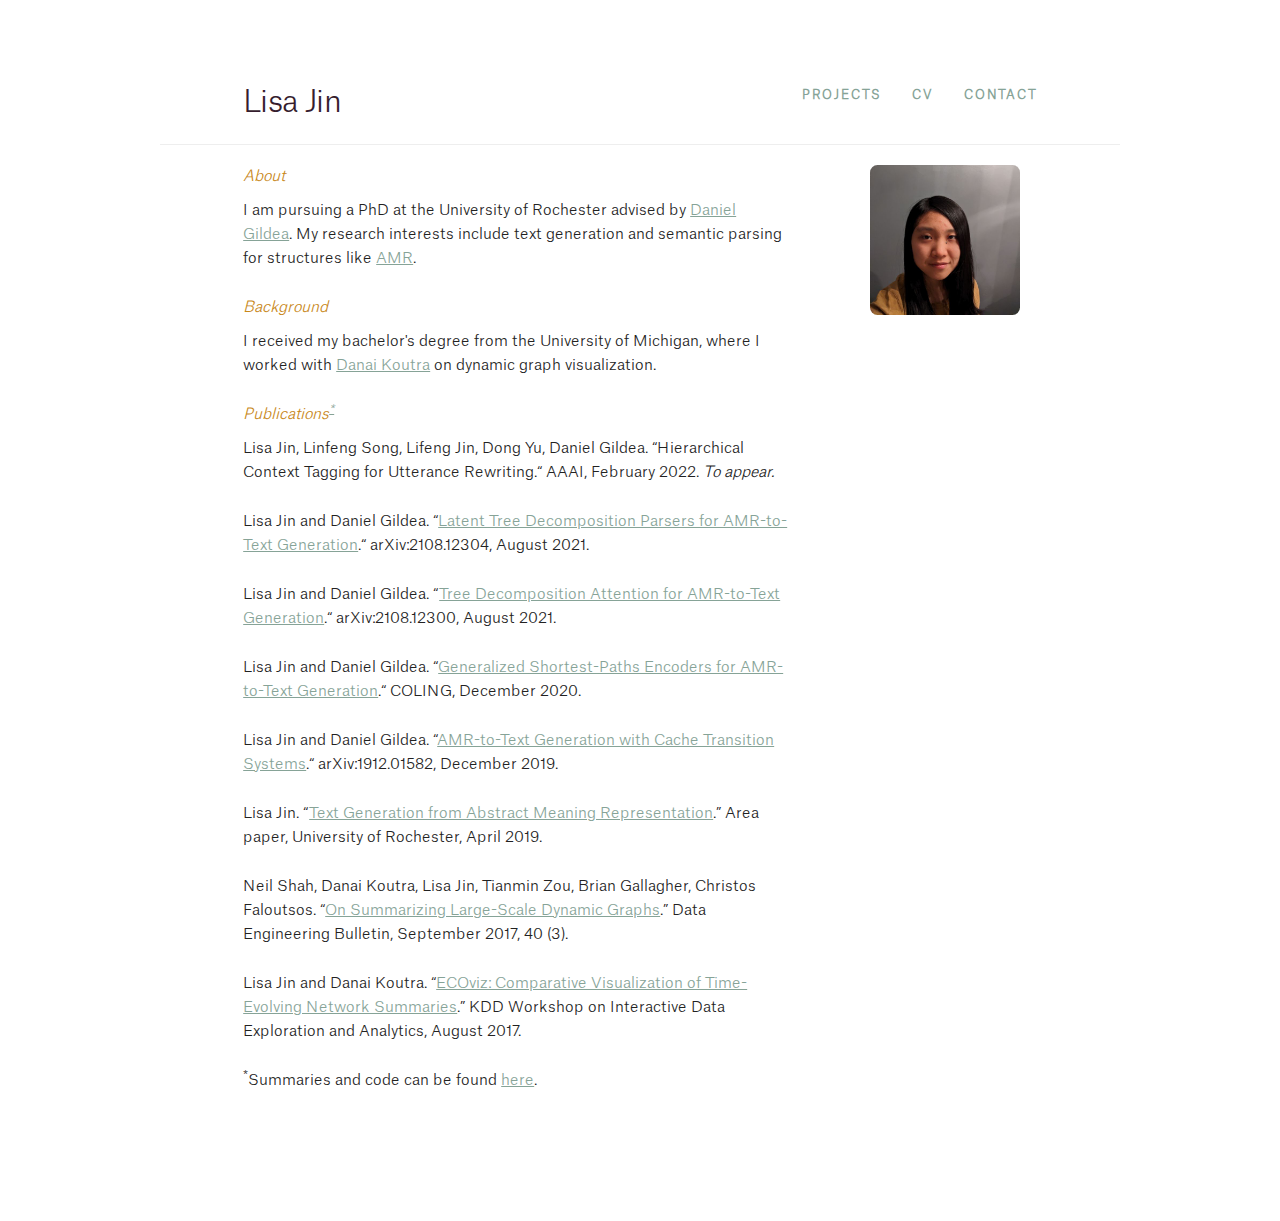
<file: index.html>
<!DOCTYPE html>
<html lang="en">
<head>

	<!-- Basic Page Needs
	–––––––––––––––––––––––––––––––––––––––––––––––––– -->
	<meta charset="utf-8">
	<title>Lisa Jin</title>
	<link rel="canonical" href="https://www.lisajin.com">
	<meta name="description" content="">
	<meta name="author" content="">

	<!-- Mobile Specific Metas
	–––––––––––––––––––––––––––––––––––––––––––––––––– -->
	<meta name="viewport" content="width=device-width, initial-scale=1">

	<!-- Global site tag (gtag.js) - Google Analytics -->
	<script async src="https://www.googletagmanager.com/gtag/js?id=G-LL55XS7830"></script>
	<script>
	  window.dataLayer = window.dataLayer || [];
	  function gtag(){dataLayer.push(arguments);}
	  gtag('js', new Date());
	  gtag('config', 'G-LL55XS7830');
	</script>

	<!-- FONT
	–––––––––––––––––––––––––––––––––––––––––––––––––– -->
	<link href="//fonts.googleapis.com/css?family=Open+Sans|Raleway" rel="stylesheet" type="text/css">

	<!-- CSS
	–––––––––––––––––––––––––––––––––––––––––––––––––– -->
	<link rel="stylesheet" href="static/css/normalize.css">
	<link rel="stylesheet" href="static/css/skeleton.css">
	<link rel="stylesheet" href="static/css/main.css">

	<!-- Favicon
	–––––––––––––––––––––––––––––––––––––––––––––––––– -->
	<link rel="icon" type="image/png" href="static/images/favicons.png">
</head>
<body>

<!-- Primary Page Layout
–––––––––––––––––––––––––––––––––––––––––––––––––– -->
<div class="container">
	<div class="row">
		<div class="offset-by-one three columns">
			<h4>Lisa Jin</h4>
		</div>
		<div class="seven columns">
			<ul class="nav-list">
				<li class="nav-item">
					<a class="nav-link" href="mailto:lisajin@rochester.edu" target="_blank">Contact</a>
				</li>
				<li class="nav-item">
					<a class="nav-link" href="static/lisajin-cv.pdf" target="_blank">CV</a>
				</li>
				<li class="nav-item">
					<a class="nav-link" href="projects.html">Projects</a>
				</li>
			</ul>
		</div>
	</div>
	<div class="row project-section">
		<div class="offset-by-one seven columns bio">
			<h6>About</h6>
			<p>I am pursuing a PhD at the University of Rochester advised by <a href="//www.cs.rochester.edu/~gildea/" target="_blank">Daniel Gildea</a>. My research interests include text generation and semantic parsing for structures like <a href="//amr.isi.edu" target="_blank">AMR</a>.</p>
			<h6>Background</h6>
			<p>I received my bachelor's degree from the University of Michigan, where I worked with <a href="//web.eecs.umich.edu/~dkoutra/">Danai Koutra</a> on dynamic graph visualization.
			<h6>Publications<sup><a href="#ast">*</a></sup></h6>
			<p>Lisa Jin, Linfeng Song, Lifeng Jin, Dong Yu, Daniel Gildea. “Hierarchical Context Tagging for Utterance Rewriting.“ AAAI, February 2022. <em>To appear.</em>
			<p>Lisa Jin and Daniel Gildea. “<a href="//arxiv.org/abs/2108.12304" target="_blank">Latent Tree Decomposition Parsers for AMR-to-Text Generation</a>.“ arXiv:2108.12304, August 2021.</p>

			<p>Lisa Jin and Daniel Gildea. “<a href="//arxiv.org/abs/2108.12300">Tree Decomposition Attention for AMR-to-Text Generation</a>.“ arXiv:2108.12300, August 2021.</p>
			<p>Lisa Jin and Daniel Gildea. “<a href="//www.aclweb.org/anthology/2020.coling-main.181.pdf" target="_blank">Generalized Shortest-Paths Encoders for AMR-to-Text Generation</a>.“ COLING, December 2020.</p>
			<p>Lisa Jin and Daniel Gildea. “<a href="//arxiv.org/pdf/1912.01682.pdf" target="_blank">AMR-to-Text Generation with Cache Transition Systems</a>.“ arXiv:1912.01582, December 2019.</p>
			<p>Lisa Jin. “<a href="static/area-paper.pdf" target="_blank">Text Generation from Abstract Meaning Representation</a>.” Area paper, University of Rochester, April 2019.</p>
			<p>Neil Shah, Danai Koutra, Lisa Jin, Tianmin Zou, Brian Gallagher, Christos Faloutsos. “<a href="//sites.computer.org/debull/A17sept/p75.pdf" target="_blank">On Summarizing Large-Scale Dynamic Graphs</a>.” Data Engineering Bulletin, September 2017, 40 (3).</p>
			<p>Lisa Jin and Danai Koutra. “<a href="static/p40-jin.pdf" target="_blank">ECOviz: Comparative Visualization of Time-Evolving Network Summaries</a>.” KDD Workshop on Interactive Data Exploration and Analytics, August 2017.</p>
			<p class="footnote" id="ast"><sup>*</sup>Summaries and code can be found <a href="projects.html">here</a>.</p>
		</div>
		<div class="offset-by-one two columns self">
			<img src="static/images/self.jpg">
		</div>
	</div>
</div>

<!-- JS
–––––––––––––––––––––––––––––––––––––––––––––––––– -->

<!-- End Document
–––––––––––––––––––––––––––––––––––––––––––––––––– -->
</body>
</html>
</file>
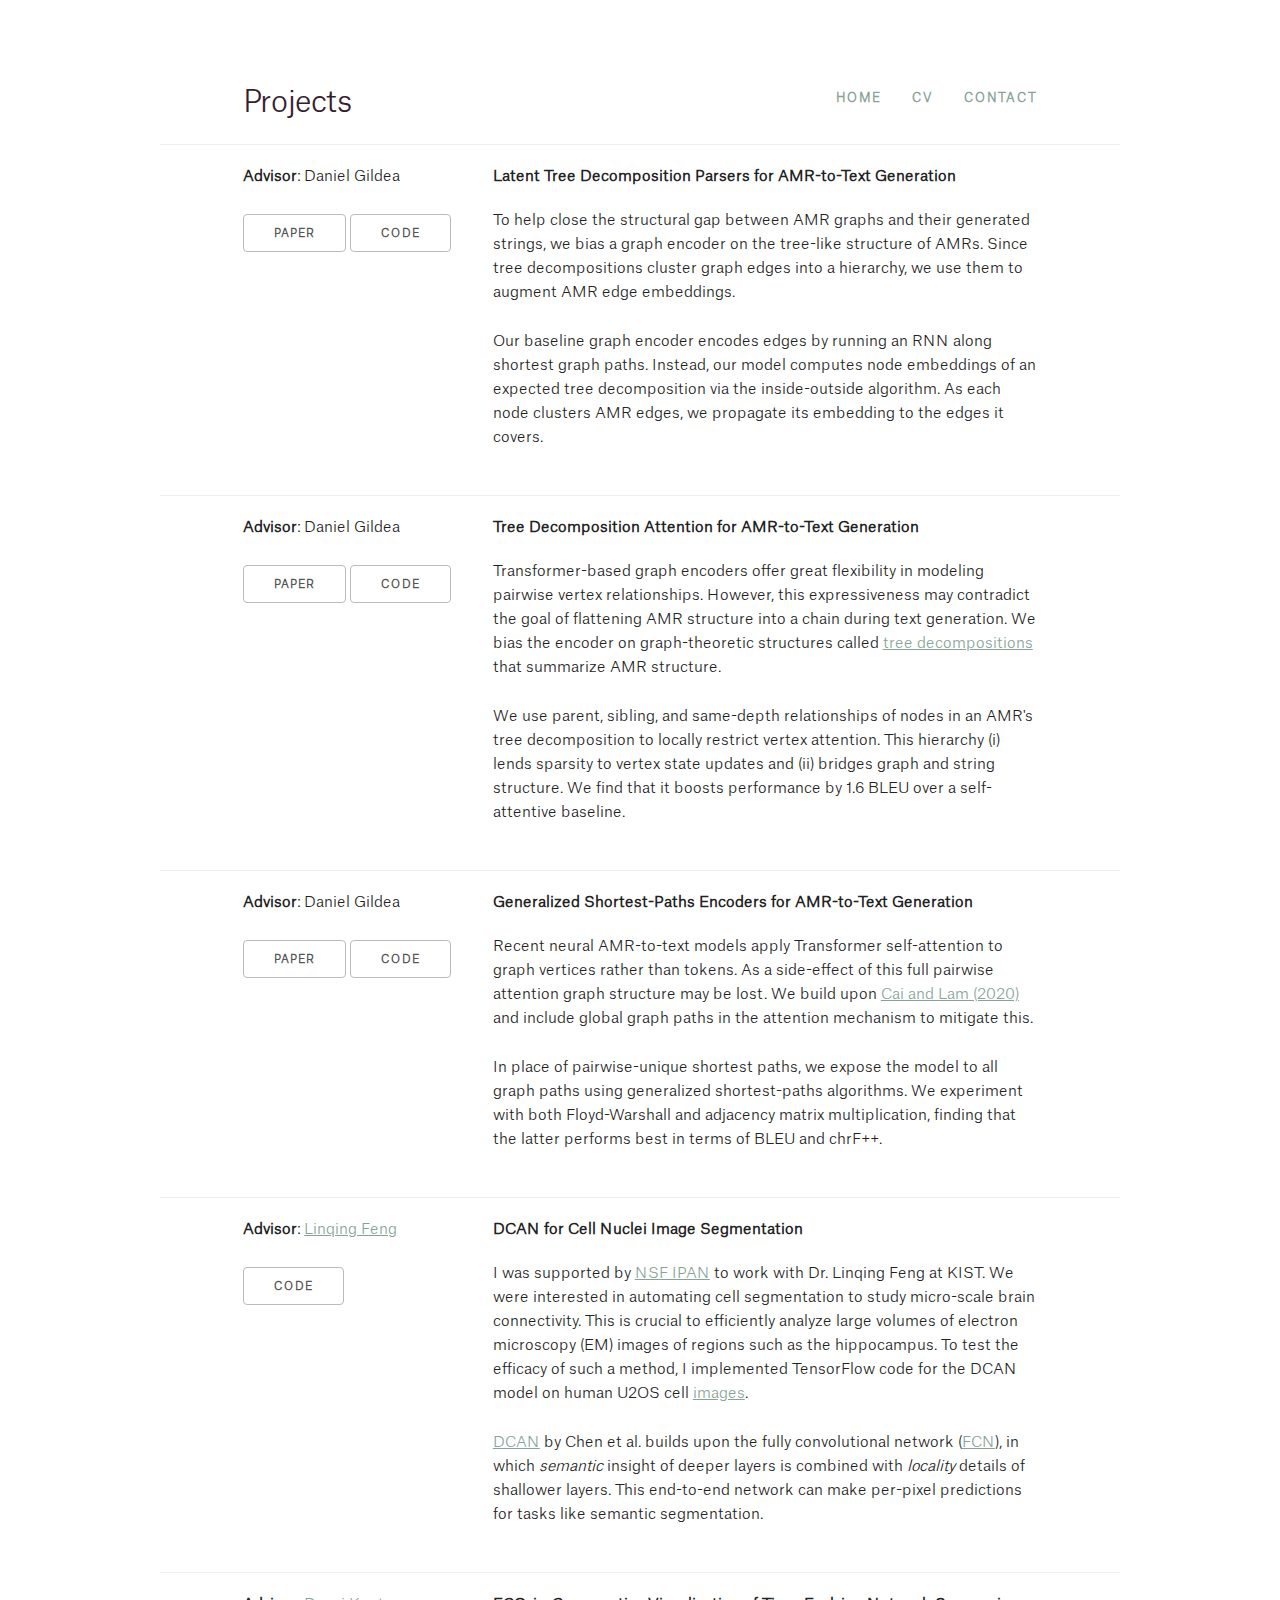
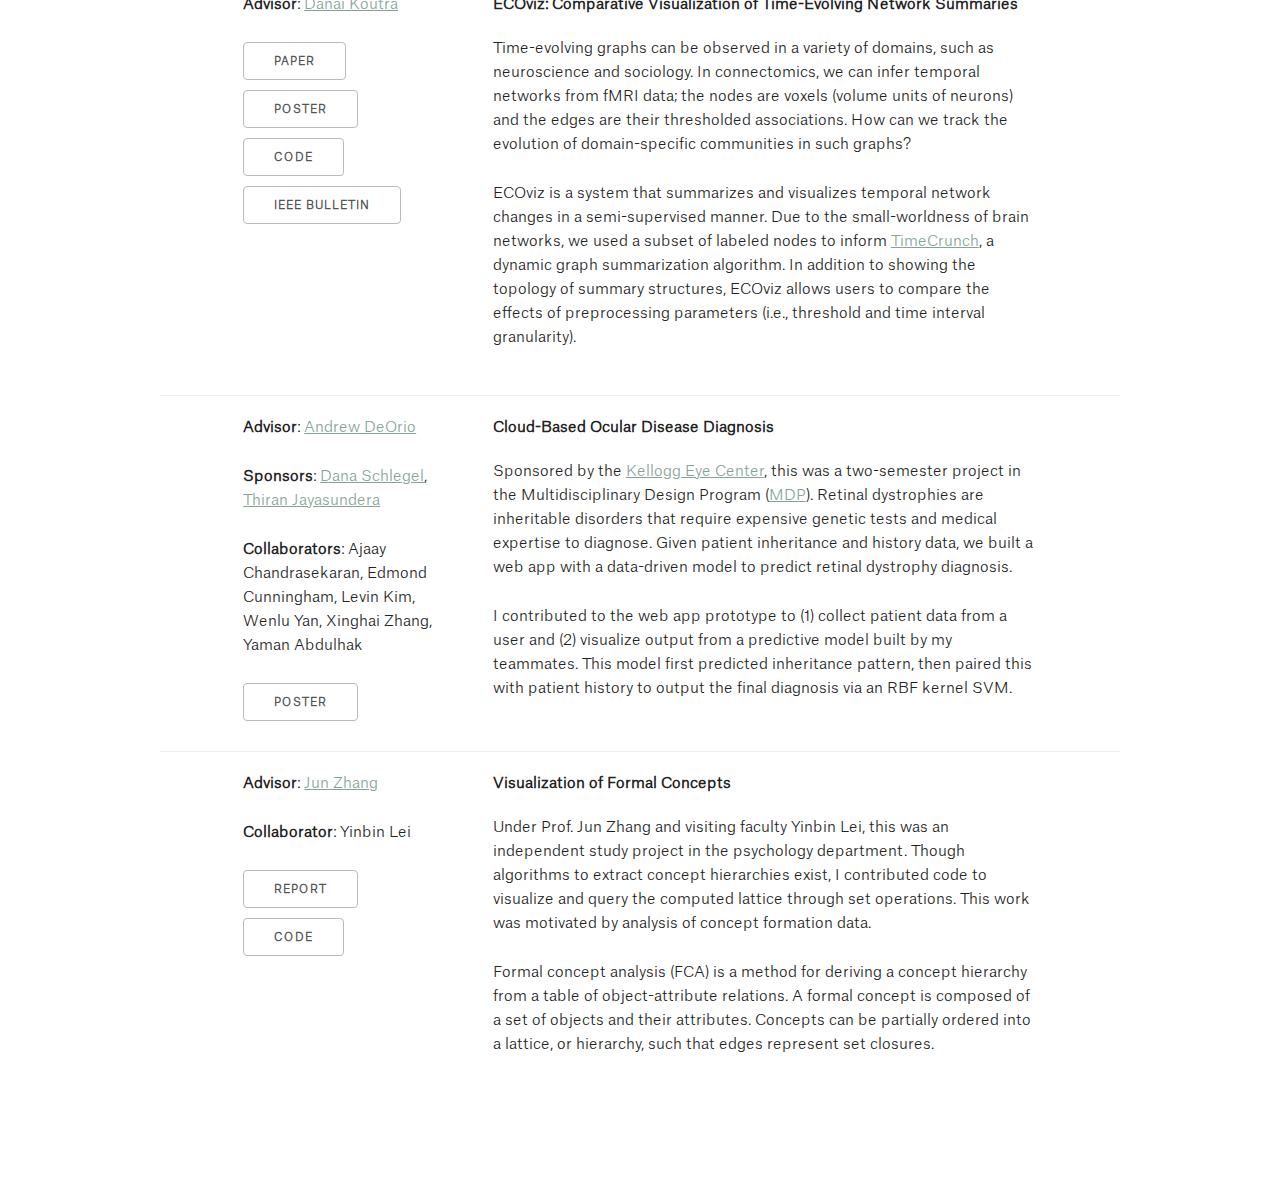
<file: projects.html>
<!DOCTYPE html>
<html lang="en">
<head>

	<!-- Basic Page Needs
	–––––––––––––––––––––––––––––––––––––––––––––––––– -->
	<meta charset="utf-8">
	<title>Lisa Jin | Projects</title>
	<link rel="canonical" href="https://www.lisajin.com/projects.html">
	<meta name="description" content="">
	<meta name="author" content="">

	<!-- Mobile Specific Metas
	–––––––––––––––––––––––––––––––––––––––––––––––––– -->
	<meta name="viewport" content="width=device-width, initial-scale=1">

	<!-- Global site tag (gtag.js) - Google Analytics -->
	<script async src="https://www.googletagmanager.com/gtag/js?id=G-LL55XS7830"></script>
	<script>
	  window.dataLayer = window.dataLayer || [];
	  function gtag(){dataLayer.push(arguments);}
	  gtag('js', new Date());
	  gtag('config', 'G-LL55XS7830');
	</script>

	<!-- FONT
	–––––––––––––––––––––––––––––––––––––––––––––––––– -->
	<link href="//fonts.googleapis.com/css?family=Raleway" rel="stylesheet" type="text/css">

	<!-- CSS
	–––––––––––––––––––––––––––––––––––––––––––––––––– -->
	<link rel="stylesheet" href="static/css/normalize.css">
	<link rel="stylesheet" href="static/css/skeleton.css">
	<link rel="stylesheet" href="static/css/main.css">

	<!-- Favicon
	–––––––––––––––––––––––––––––––––––––––––––––––––– -->
	<link rel="icon" type="image/png" href="static/images/favicon.png">
</head>
<body>

<!-- Primary Page Layout
–––––––––––––––––––––––––––––––––––––––––––––––––– -->
<div class="container">
	<div class="row">
		<div class="offset-by-one three columns">
			<h4>Projects</h4>
		</div>
		<div class="seven columns">
			<ul class="nav-list">
				<li class="nav-item">
					<a class="nav-link u-pull-right" href="mailto:lisajin@rochester.edu" target="_blank">Contact</a>
				</li>
				<li class="nav-item">
					<a class="nav-link u-pull-right" href="static/lisajin-cv.pdf" target="_blank">CV</a>
				</li>
				<li class="nav-item">
					<a class="nav-link u-pull-right" href="index.html">Home</a>
				</li>
			</ul>
		</div>
	</div>
	<div class="row project-section">
		<div class="offset-by-one three columns">
			<p><strong>Advisor</strong>: Daniel Gildea</p>
			<a class="button" href="//arxiv.org/abs/2108.12304" target="_blank">Paper</a>
			<a class="button" href="//github.com/lisjin/lat-par" target="_blank">Code</a>
		</div>
		<div class="seven columns">
			<h6><strong>Latent Tree Decomposition Parsers for AMR-to-Text Generation</strong></h6>
			<p>To help close the structural gap between AMR graphs and their generated strings, we bias a graph encoder on the tree-like structure of AMRs. Since tree decompositions cluster graph edges into a hierarchy, we use them to augment AMR edge embeddings.</p>
			<p>Our baseline graph encoder encodes edges by running an RNN along shortest graph paths. Instead, our model computes node embeddings of an expected tree decomposition via the inside-outside algorithm. As each node clusters AMR edges, we propagate its embedding to the edges it covers.</p>
		</div>
	</div>
	<div class="row project-section">
		<div class="offset-by-one three columns">
			<p><strong>Advisor</strong>: Daniel Gildea</p>
			<a class="button" href="//arxiv.org/abs/2108.12300" target="_blank">Paper</a>
			<a class="button" href="//github.com/lisjin/td-attn" target="_blank">Code</a>
		</div>
		<div class="seven columns">
			<h6><strong>Tree Decomposition Attention for AMR-to-Text Generation</strong></h6>
			<p>Transformer-based graph encoders offer great flexibility in modeling pairwise vertex relationships. However, this expressiveness may contradict the goal of flattening AMR structure into a chain during text generation. We bias the encoder on graph-theoretic structures called <a href="//www.win.tue.nl/~nikhil/courses/2015/2WO08/treewidth-erickson.pdf" target="_blank">tree decompositions</a> that summarize AMR structure.</p>
			<p>We use parent, sibling, and same-depth relationships of nodes in an AMR's tree decomposition to locally restrict vertex attention. This hierarchy (i) lends sparsity to vertex state updates and (ii) bridges graph and string structure. We find that it boosts performance by 1.6 BLEU over a self-attentive baseline.</p>
		</div>
	</div>
	<div class="row project-section">
		<div class="offset-by-one three columns">
			<p><strong>Advisor</strong>: Daniel Gildea</p>
			<a class="button" href="//www.aclweb.org/anthology/2020.coling-main.181.pdf" target="_blank">Paper</a>
			<a class="button" href="//github.com/lisjin/gsp-enc" target="_blank">Code</a>
		</div>
		<div class="seven columns">
			<h6><strong>Generalized Shortest-Paths Encoders for AMR-to-Text Generation</strong></h6>
			<p>Recent neural AMR-to-text models apply Transformer self-attention to graph vertices rather than tokens. As a side-effect of this full pairwise attention graph structure may be lost. We build upon <a href="https://arxiv.org/abs/1911.07470" target="_blank">Cai and Lam (2020)</a> and include global graph paths in the attention mechanism to mitigate this.</p>
			<p>In place of pairwise-unique shortest paths, we expose the model to all graph paths using generalized shortest-paths algorithms. We experiment with both Floyd-Warshall and adjacency matrix multiplication, finding that the latter performs best in terms of BLEU and chrF++.</p>
		</div>
	</div>
	<div class="row project-section">
		<div class="offset-by-one three columns">
			<p><strong>Advisor</strong>: <a href="//feng-lab.github.io" target="_blank">Linqing Feng</a></p>
			<a class="button" href="//github.com/lisjin/dcan-tensorflow" target="_blank">Code</a>
		</div>
		<div class="seven columns">
			<h6><strong>DCAN for Cell Nuclei Image Segmentation</strong></h6>
			<p>I was supported by <a href="//www.eecs.umich.edu/ipan/" target="_blank">NSF IPAN</a> to work with Dr. Linqing Feng at KIST. We were interested in automating cell segmentation to study micro-scale brain connectivity. This is crucial to efficiently analyze large volumes of electron microscopy (EM) images of regions such as the hippocampus. To test the efficacy of such a method, I implemented TensorFlow code for the DCAN model on human U2OS cell <a href="//data.broadinstitute.org/bbbc/BBBC006/" target="_blank">images</a>.</p>
			<p><a href="//arxiv.org/pdf/1604.02677.pdf" target="_blank">DCAN</a> by Chen et al. builds upon the fully convolutional network (<a href="//arxiv.org/pdf/1411.4038.pdf" target="_blank">FCN</a>), in which <i>semantic</i> insight of deeper layers is combined with <i>locality</i> details of shallower layers. This end-to-end network can make per-pixel predictions for tasks like semantic segmentation.</p>
		</div>
	</div>
	<div class="row project-section">
		<div class="offset-by-one three columns">
			<p><strong>Advisor</strong>: <a href="//web.eecs.umich.edu/~dkoutra/" target="_blank">Danai Koutra</a></p>
			<a class="button" href="static/p40-jin.pdf" target="_blank">Paper</a>
			<a class="button" href="static/poster-jin.pdf" target="_blank">Poster</a>
			<a class="button" href="//github.com/lisjin/eco-viz" target="_blank">Code</a>
			<a class="button" href="static/p75.pdf" target="_blank">IEEE Bulletin</a>
		</div>
		<div class="seven columns">
			<h6><strong>ECOviz: Comparative Visualization of Time-Evolving Network Summaries</strong></h6>
			<p>Time-evolving graphs can be observed in a variety of domains, such as neuroscience and sociology. In connectomics, we can infer temporal networks from fMRI data; the nodes are voxels (volume units of neurons) and the edges are their thresholded associations. How can we track the evolution of domain-specific communities in such graphs?</p>
			<p>ECOviz is a system that summarizes and visualizes temporal network changes in a semi-supervised manner. Due to the small-worldness of brain networks, we used a subset of labeled nodes to inform <a href="//pdfs.semanticscholar.org/2448/9085f90aa5d262c21ef66c33dabaf413667e.pdf" target="_blank">TimeCrunch</a>, a dynamic graph summarization algorithm. In addition to showing the topology of summary structures, ECOviz allows users to compare the effects of preprocessing parameters (i.e., threshold and time interval granularity).</p>
		</div>
	</div>
	<div class="row project-section">
		<div class="offset-by-one three columns">
			<p><strong>Advisor</strong>: <a href="http://www.andrewdeorio.com" target="_blank">Andrew DeOrio</a></p>
			<p><strong>Sponsors</strong>: <a href="//medicine.umich.edu/dept/human-genetics/dana-schlegel-ms-mph-cgc" target="_blank">Dana Schlegel</a>, <a href="//medicine.umich.edu/dept/ophthalmology/k-thiran-jayasundera-md-facs-frcsc-franzco" target="_blank">Thiran Jayasundera</a></p>
			<p><strong>Collaborators</strong>: Ajaay Chandrasekaran, Edmond Cunningham, Levin Kim, Wenlu Yan, Xinghai Zhang, Yaman Abdulhak</p>
			<a class="button" href="static/MDP_DesignExpo.pdf" target="_blank">Poster</a>
		</div>
		<div class="seven columns">
			<h6><strong>Cloud-Based Ocular Disease Diagnosis</strong></h6>
			<p>Sponsored by the <a href="//www.umkelloggeye.org" target="_blank">Kellogg Eye Center</a>, this was a two-semester project in the Multidisciplinary Design Program (<a href="//mdp.engin.umich.edu" target="_blank">MDP</a>). Retinal dystrophies are inheritable disorders that require expensive genetic tests and medical expertise to diagnose. Given patient inheritance and history data, we built a web app with a data-driven model to predict retinal dystrophy diagnosis.</p>
			<p>I contributed to the web app prototype to (1) collect patient data from a user and (2) visualize output from a predictive model built by my teammates. This model first predicted inheritance pattern, then paired this with patient history to output the final diagnosis via an RBF kernel SVM.</p>
		</div>
	</div>
	<div class="row project-section">
		<div class="offset-by-one three columns">
			<p><strong>Advisor</strong>: <a href="//lsa.umich.edu/psych/people/faculty/junz.html" target="_blank">Jun Zhang</a></p>
			<p><strong>Collaborator</strong>: Yinbin Lei</p>
			<a class="button" href="static/FCA_Report.pdf" target="_blank">Report</a>
			<a class="button" href="//github.com/lisjin/fca-viz" target="_blank">Code</a>
		</div>
		<div class="seven columns">
			<h6><strong>Visualization of Formal Concepts</strong></h6>
			<p>Under Prof. Jun Zhang and visiting faculty Yinbin Lei, this was an independent study project in the psychology department. Though algorithms to extract concept hierarchies exist, I contributed code to visualize and query the computed lattice through set operations. This work was motivated by analysis of concept formation data.</p>
			<p>Formal concept analysis (FCA) is a method for deriving a concept hierarchy from a table of object-attribute relations. A formal concept is composed of a set of objects and their attributes. Concepts can be partially ordered into a lattice, or hierarchy, such that edges represent set closures.</p>
		</div>
	</div>
</div>

<!-- JS
–––––––––––––––––––––––––––––––––––––––––––––––––– -->

<!-- End Document
–––––––––––––––––––––––––––––––––––––––––––––––––– -->
</body>
</html>
</file>
<file: static/css/skeleton.css>
/*
* Skeleton V2.0.4
* Copyright 2014, Dave Gamache
* www.getskeleton.com
* Free to use under the MIT license.
* http://www.opensource.org/licenses/mit-license.php
* 12/29/2014
*/


/* Table of contents
––––––––––––––––––––––––––––––––––––––––––––––––––
- Grid
- Base Styles
- Typography
- Links
- Buttons
- Forms
- Lists
- Code
- Tables
- Spacing
- Utilities
- Clearing
- Media Queries
*/


/* Grid
–––––––––––––––––––––––––––––––––––––––––––––––––– */
.container {
  position: relative;
  width: 100%;
  max-width: 960px;
  margin: 0 auto;
  padding: 0 20px;
  box-sizing: border-box; }
.column,
.columns {
  width: 100%;
  float: left;
  box-sizing: border-box; }

/* For devices larger than 400px */
@media (min-width: 400px) {
  .container {
    width: 85%;
    padding: 0; }
}

/* For devices larger than 550px */
@media (min-width: 550px) {
  .container {
    width: 80%; }
  .column,
  .columns {
    margin-left: 4%; }
  .column:first-child,
  .columns:first-child {
    margin-left: 0; }

  .one.column,
  .one.columns                    { width: 4.66666666667%; }
  .two.columns                    { width: 13.3333333333%; }
  .three.columns                  { width: 22%;            }
  .four.columns                   { width: 30.6666666667%; }
  .five.columns                   { width: 39.3333333333%; }
  .six.columns                    { width: 48%;            }
  .seven.columns                  { width: 56.6666666667%; }
  .eight.columns                  { width: 65.3333333333%; }
  .nine.columns                   { width: 74.0%;          }
  .ten.columns                    { width: 82.6666666667%; }
  .eleven.columns                 { width: 91.3333333333%; }
  .twelve.columns                 { width: 100%; margin-left: 0; }

  .one-third.column               { width: 30.6666666667%; }
  .two-thirds.column              { width: 65.3333333333%; }

  .one-half.column                { width: 48%; }

  /* Offsets */
  .offset-by-one.column,
  .offset-by-one.columns          { margin-left: 8.66666666667%; }
  .offset-by-two.column,
  .offset-by-two.columns          { margin-left: 17.3333333333%; }
  .offset-by-three.column,
  .offset-by-three.columns        { margin-left: 26%;            }
  .offset-by-four.column,
  .offset-by-four.columns         { margin-left: 34.6666666667%; }
  .offset-by-five.column,
  .offset-by-five.columns         { margin-left: 43.3333333333%; }
  .offset-by-six.column,
  .offset-by-six.columns          { margin-left: 52%;            }
  .offset-by-seven.column,
  .offset-by-seven.columns        { margin-left: 60.6666666667%; }
  .offset-by-eight.column,
  .offset-by-eight.columns        { margin-left: 69.3333333333%; }
  .offset-by-nine.column,
  .offset-by-nine.columns         { margin-left: 78.0%;          }
  .offset-by-ten.column,
  .offset-by-ten.columns          { margin-left: 86.6666666667%; }
  .offset-by-eleven.column,
  .offset-by-eleven.columns       { margin-left: 95.3333333333%; }

  .offset-by-one-third.column,
  .offset-by-one-third.columns    { margin-left: 34.6666666667%; }
  .offset-by-two-thirds.column,
  .offset-by-two-thirds.columns   { margin-left: 69.3333333333%; }

  .offset-by-one-half.column,
  .offset-by-one-half.columns     { margin-left: 52%; }

}


/* Base Styles
–––––––––––––––––––––––––––––––––––––––––––––––––– */
/* NOTE
html is set to 62.5% so that all the REM measurements throughout Skeleton
are based on 10px sizing. So basically 1.5rem = 15px :) */
html {
  font-size: 62.5%; }
body {
  font-size: 1.5em; /* currently ems cause chrome bug misinterpreting rems on body element */
  line-height: 1.6;
  font-weight: 400;
  font-family: "Raleway", "HelveticaNeue", "Helvetica Neue", Helvetica, Arial, sans-serif;
  color: #222; }


/* Typography
–––––––––––––––––––––––––––––––––––––––––––––––––– */
h1, h2, h3, h4, h5, h6 {
  margin-top: 0;
  margin-bottom: 2rem;
  font-weight: 300; }
h1 { font-size: 4.0rem; line-height: 1.2;  letter-spacing: -.1rem;}
h2 { font-size: 3.6rem; line-height: 1.25; letter-spacing: -.1rem; }
h3 { font-size: 3.0rem; line-height: 1.3;  letter-spacing: -.1rem; }
h4 { font-size: 2.4rem; line-height: 1.35; letter-spacing: -.08rem; }
h5 { font-size: 1.8rem; line-height: 1.5;  letter-spacing: -.05rem; }
h6 { font-size: 1.5rem; line-height: 1.6;  letter-spacing: 0; }

/* Larger than phablet */
@media (min-width: 550px) {
  h1 { font-size: 5.0rem; }
  h2 { font-size: 4.2rem; }
  h3 { font-size: 3.6rem; }
  h4 { font-size: 3.0rem; }
  h5 { font-size: 2.4rem; }
  h6 { font-size: 1.5rem; }
}

p {
  margin-top: 0; }


/* Links
–––––––––––––––––––––––––––––––––––––––––––––––––– */
a {
  color: #1EAEDB; }
a:hover {
  color: #0FA0CE; }


/* Buttons
–––––––––––––––––––––––––––––––––––––––––––––––––– */
.button,
button,
input[type="submit"],
input[type="reset"],
input[type="button"] {
  display: inline-block;
  height: 38px;
  padding: 0 30px;
  color: #555;
  text-align: center;
  font-size: 11px;
  font-weight: 600;
  line-height: 38px;
  letter-spacing: .1rem;
  text-transform: uppercase;
  text-decoration: none;
  white-space: nowrap;
  background-color: transparent;
  border-radius: 4px;
  border: 1px solid #bbb;
  cursor: pointer;
  box-sizing: border-box; }
.button:hover,
button:hover,
input[type="submit"]:hover,
input[type="reset"]:hover,
input[type="button"]:hover,
.button:focus,
button:focus,
input[type="submit"]:focus,
input[type="reset"]:focus,
input[type="button"]:focus {
  color: #333;
  border-color: #888;
  outline: 0; }
.button.button-primary,
button.button-primary,
input[type="submit"].button-primary,
input[type="reset"].button-primary,
input[type="button"].button-primary {
  color: #FFF;
  background-color: #33C3F0;
  border-color: #33C3F0; }
.button.button-primary:hover,
button.button-primary:hover,
input[type="submit"].button-primary:hover,
input[type="reset"].button-primary:hover,
input[type="button"].button-primary:hover,
.button.button-primary:focus,
button.button-primary:focus,
input[type="submit"].button-primary:focus,
input[type="reset"].button-primary:focus,
input[type="button"].button-primary:focus {
  color: #FFF;
  background-color: #1EAEDB;
  border-color: #1EAEDB; }


/* Forms
–––––––––––––––––––––––––––––––––––––––––––––––––– */
input[type="email"],
input[type="number"],
input[type="search"],
input[type="text"],
input[type="tel"],
input[type="url"],
input[type="password"],
textarea,
select {
  height: 38px;
  padding: 6px 10px; /* The 6px vertically centers text on FF, ignored by Webkit */
  background-color: #fff;
  border: 1px solid #D1D1D1;
  border-radius: 4px;
  box-shadow: none;
  box-sizing: border-box; }
/* Removes awkward default styles on some inputs for iOS */
input[type="email"],
input[type="number"],
input[type="search"],
input[type="text"],
input[type="tel"],
input[type="url"],
input[type="password"],
textarea {
  -webkit-appearance: none;
     -moz-appearance: none;
          appearance: none; }
textarea {
  min-height: 65px;
  padding-top: 6px;
  padding-bottom: 6px; }
input[type="email"]:focus,
input[type="number"]:focus,
input[type="search"]:focus,
input[type="text"]:focus,
input[type="tel"]:focus,
input[type="url"]:focus,
input[type="password"]:focus,
textarea:focus,
select:focus {
  border: 1px solid #33C3F0;
  outline: 0; }
label,
legend {
  display: block;
  margin-bottom: .5rem;
  font-weight: 600; }
fieldset {
  padding: 0;
  border-width: 0; }
input[type="checkbox"],
input[type="radio"] {
  display: inline; }
label > .label-body {
  display: inline-block;
  margin-left: .5rem;
  font-weight: normal; }


/* Lists
–––––––––––––––––––––––––––––––––––––––––––––––––– */
ul {
  list-style: circle inside; }
ol {
  list-style: decimal inside; }
ol, ul {
  padding-left: 0;
  margin-top: 0; }
ul ul,
ul ol,
ol ol,
ol ul {
  margin: 1.5rem 0 1.5rem 3rem;
  font-size: 90%; }
li {
  margin-bottom: 1rem; }


/* Code
–––––––––––––––––––––––––––––––––––––––––––––––––– */
code {
  padding: .2rem .5rem;
  margin: 0 .2rem;
  font-size: 90%;
  white-space: nowrap;
  background: #F1F1F1;
  border: 1px solid #E1E1E1;
  border-radius: 4px; }
pre > code {
  display: block;
  padding: 1rem 1.5rem;
  white-space: pre; }


/* Tables
–––––––––––––––––––––––––––––––––––––––––––––––––– */
th,
td {
  padding: 12px 15px;
  text-align: left;
  border-bottom: 1px solid #E1E1E1; }
th:first-child,
td:first-child {
  padding-left: 0; }
th:last-child,
td:last-child {
  padding-right: 0; }


/* Spacing
–––––––––––––––––––––––––––––––––––––––––––––––––– */
button,
.button {
  margin-bottom: 1rem; }
input,
textarea,
select,
fieldset {
  margin-bottom: 1.5rem; }
pre,
blockquote,
dl,
figure,
table,
p,
ul,
ol,
form {
  margin-bottom: 2.5rem; }


/* Utilities
–––––––––––––––––––––––––––––––––––––––––––––––––– */
.u-full-width {
  width: 100%;
  box-sizing: border-box; }
.u-max-full-width {
  max-width: 100%;
  box-sizing: border-box; }
.u-pull-right {
  float: right; }
.u-pull-left {
  float: left; }


/* Misc
–––––––––––––––––––––––––––––––––––––––––––––––––– */
hr {
  margin-top: 3rem;
  margin-bottom: 3.5rem;
  border-width: 0;
  border-top: 1px solid #E1E1E1; }


/* Clearing
–––––––––––––––––––––––––––––––––––––––––––––––––– */

/* Self Clearing Goodness */
.container:after,
.row:after,
.u-cf {
  content: "";
  display: table;
  clear: both; }


/* Media Queries
–––––––––––––––––––––––––––––––––––––––––––––––––– */
/*
Note: The best way to structure the use of media queries is to create the queries
near the relevant code. For example, if you wanted to change the styles for buttons
on small devices, paste the mobile query code up in the buttons section and style it
there.
*/


/* Larger than mobile */
@media (min-width: 400px) {}

/* Larger than phablet (also point when grid becomes active) */
@media (min-width: 550px) {}

/* Larger than tablet */
@media (min-width: 750px) {}

/* Larger than desktop */
@media (min-width: 1000px) {}

/* Larger than Desktop HD */
@media (min-width: 1200px) {}
</file>
<file: static/css/main.css>
@font-face {
	font-family: 'Atlas Grotesk';
	src: url('../fonts/AtlasGrotesk-Light.ttf');
}

h4 {
	color: #361D2E;
}

body {
	font-family: 'Atlas Grotesk';
}

a {
	color: #86A397;
}

a:hover {
	color: #7A958A;
}

.bio h6 {
	color: #c88719;
	margin-bottom: 1rem;
	font-style: italic;
}

.container {
	margin: 6.5% auto 6.5%;
}

.credit, .nav-link {
	font-size: .8em;
	font-weight: bold;
}

.icon, .nav-link {
	text-decoration: none;
}

.icon .fa {
	margin: 0 auto 7px 7px;
}

.nav-item {
	position: relative;
	float: right;
	margin-bottom: 0;
}

.nav-link {
	font-weight: bold;
	letter-spacing: .2rem;
	margin: 6px auto auto 30px;
	text-transform: uppercase;
}

.nav-list {
	list-style: none;
	margin-bottom: 0;
}

.project-section {
	padding: 2rem 0;
	border-top: 1px solid #eee;
}


.self img {
	display: none;
}

@media (min-width: 550px) {
	.self img {
		display: block;
		border-radius: 5%;
		width: 150px;
	}
}
</file>
